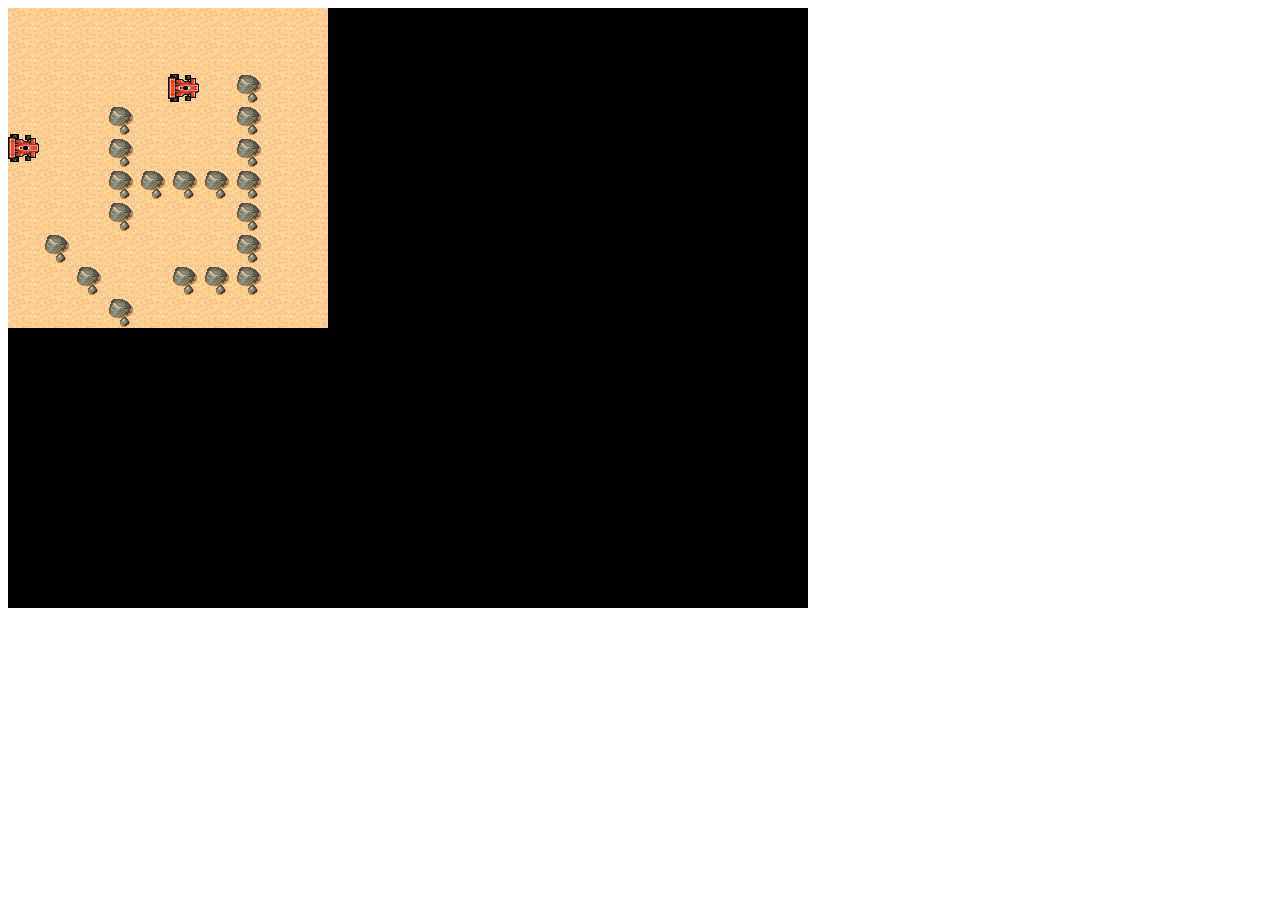
<file: novo-path/index.html>
<!DOCTYPE html>
<html lang="en">
    <head>
        <meta charset="utf-8">
        <title>Primeiro Pathfindere</title>
        <script src="js/jquery.min.js"></script>
        <script src="js/easystar.min.js"></script>
        <script src="js/phaser.js"></script>
        <script src="js/main.js"></script>
    </head>
    <body>
        <div id="phaser"></div>
    </body>
</html>
</file>
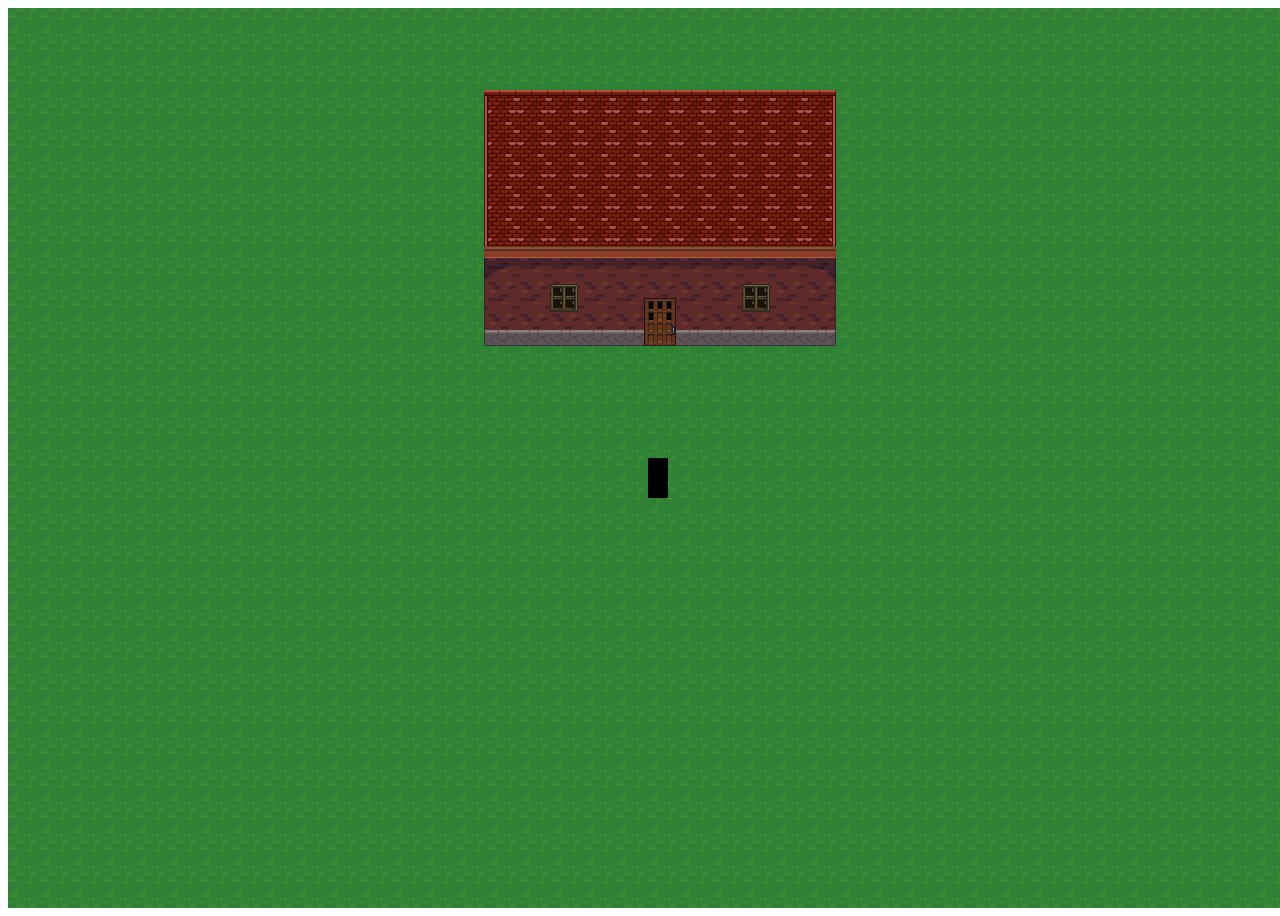
<file: RPG/index.html>
<!doctype html>
<html>
    <head>
        <meta charset="UTF-8" />
        <title>Title change!</title>
        <!-- Load libraries first -->
        <script src="lib/phaser.js"></script>

        <!-- Load the startup state -->
        <script src="js/state/startup.js"></script>

        <!-- Load game logic -->
        <script src="js/map/module.js"></script>
        <script src="js/map/submap.js"></script>

        <script src="js/map/object/door.js"></script>

        <!-- Load remaining states -->
        <script src="js/state/preloader.js"></script>
        <script src="js/state/game.js"></script>

        <!-- Load this after all the states are created -->
        <script src="js/main.js"></script>
    </head>
    <body>
    </body>
</html>
</file>
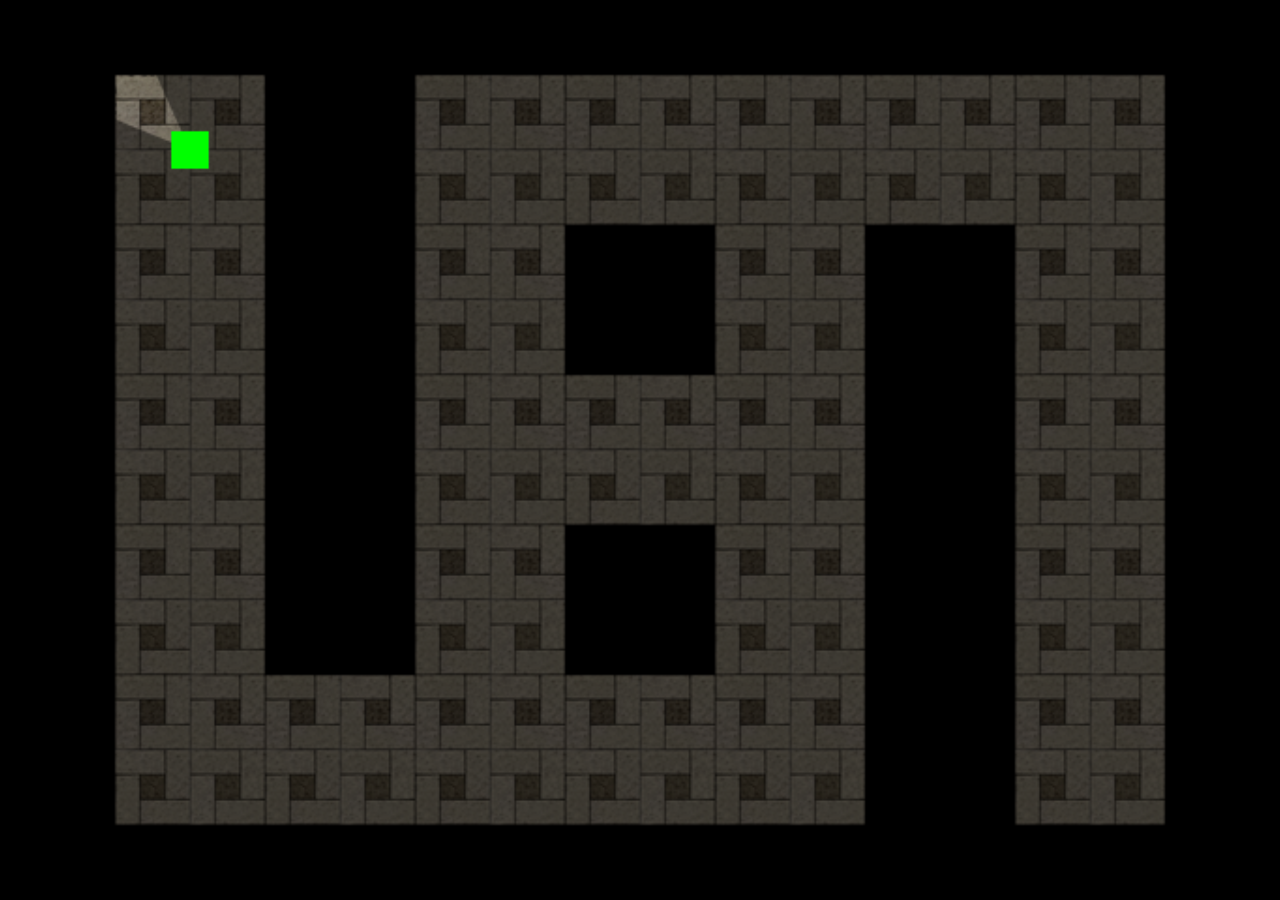
<file: survival/index.html>
<!DOCTYPE html>
<html>
	<head>
	<style type="text/css">
		body{
			background: #000000;
			padding:0px;
			margin:0px;
		}
	</style>
	<script src="phaser.min.js"></script>
     <script src = "main.js"></script>
	</head>
	<body>
	</body>
</html>
</file>
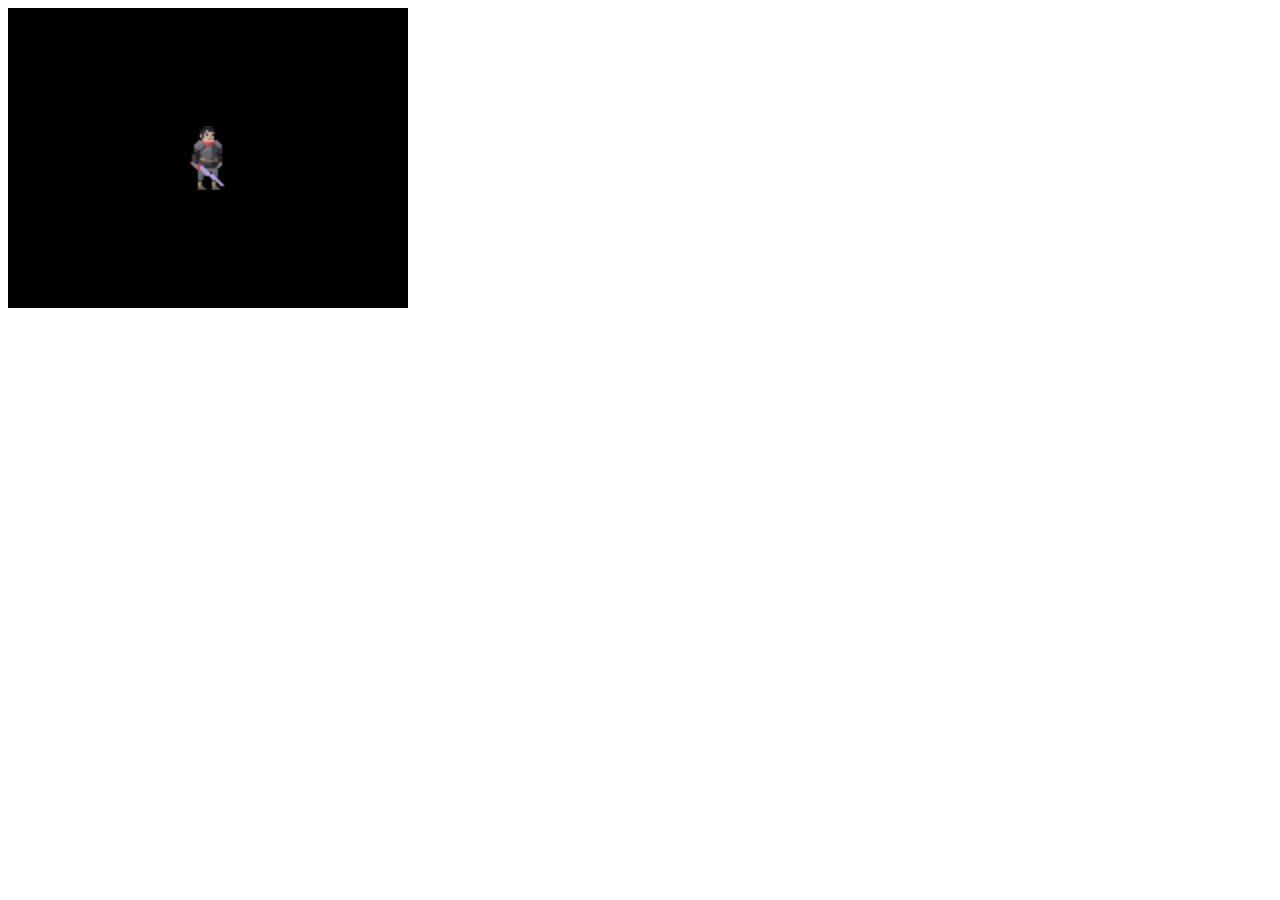
<file: tiled/index.html>
<!doctype html> 
<html lang="en"> 
<head> 
	<meta charset="UTF-8" />
	<title>Calciumtrice Game</title>
<!--	<script type="text/javascript" src="js/phaser.min.js"></script>-->
	<script type="text/javascript" src="js/phaser.js"></script>
        
        <script type="text/javascript" src="js/Jogador.js"></script>
        <script type="text/javascript" src="js/Tilemap.js"></script>
        
	<script type="text/javascript" src="js/game.js"></script>
	<script type="text/javascript" src="js/boot.js"></script>
	<script type="text/javascript" src="js/preload.js"></script>
	<script type="text/javascript" src="js/menu.js"></script>
	<script type="text/javascript" src="js/main.js"></script>
</head>
<body>
    <div id="divGame"></div>
</body>
</html>
</file>
